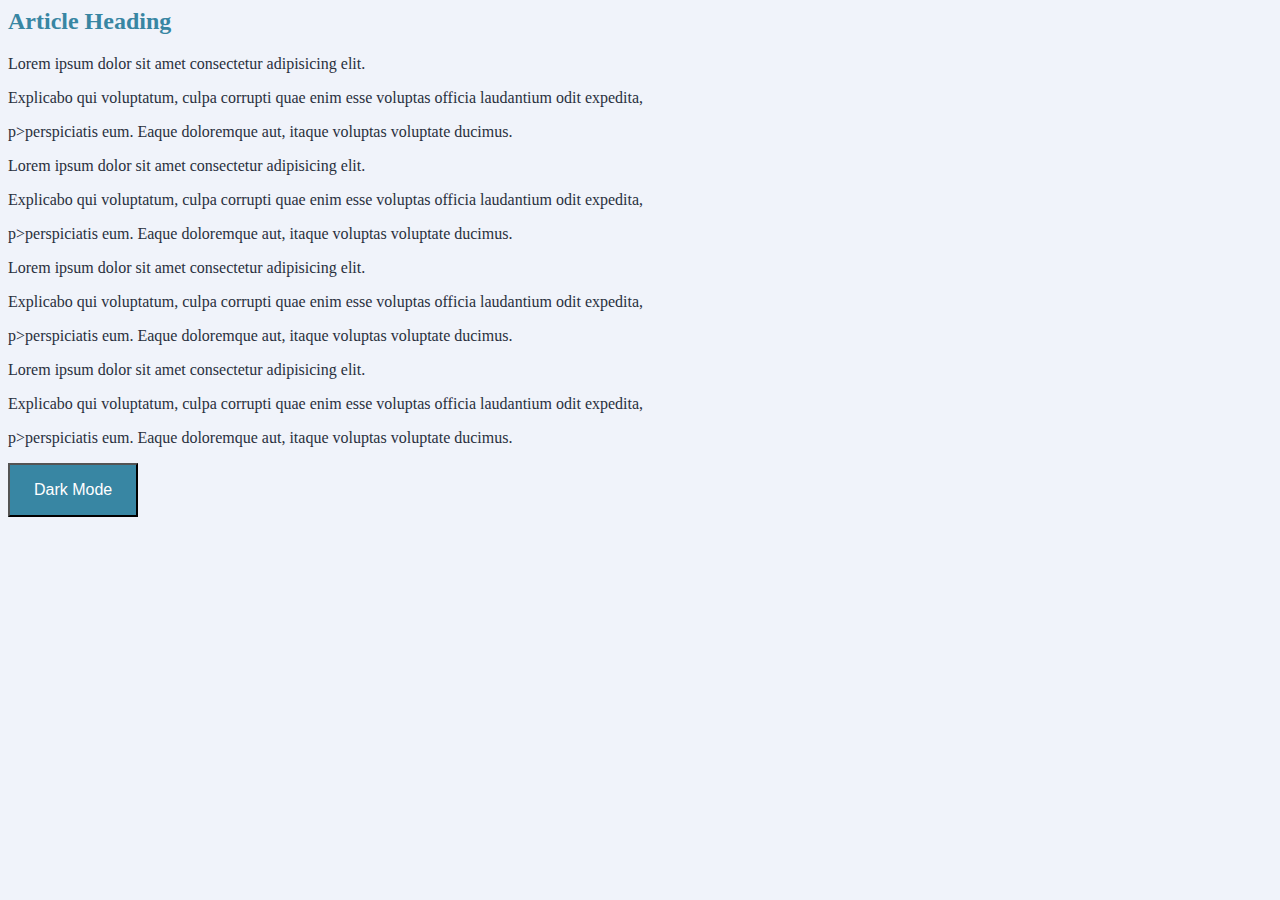
<file: ToggleTheme/index.html>
<html lang="en">
<head>
    <meta charset="UTF-8">
    <meta http-equiv="X-UA-Compatible" content="IE=edge">
    <meta name="viewport" content="width=device-width, initial-scale=1.0">
    <link rel="stylesheet" href="style.css">
    <script src="app.js" defer></script>
    <title>Toggle-Theme</title>
</head>
<body>
    <article>
        <h2>Article Heading</h2>
        <p>Lorem ipsum dolor sit amet consectetur adipisicing elit.</p><p> Explicabo qui voluptatum,
             culpa corrupti quae enim esse voluptas officia laudantium odit expedita,</p> 
             <p>p>perspiciatis eum. Eaque doloremque aut, itaque voluptas voluptate ducimus.</p>
             <p>Lorem ipsum dolor sit amet consectetur adipisicing elit.</p><p> Explicabo qui voluptatum,
                culpa corrupti quae enim esse voluptas officia laudantium odit expedita,</p> 
                <p>p>perspiciatis eum. Eaque doloremque aut, itaque voluptas voluptate ducimus.</p>
                <p>Lorem ipsum dolor sit amet consectetur adipisicing elit.</p><p> Explicabo qui voluptatum,
                    culpa corrupti quae enim esse voluptas officia laudantium odit expedita,</p> 
                    <p>p>perspiciatis eum. Eaque doloremque aut, itaque voluptas voluptate ducimus.</p>
                    <p>Lorem ipsum dolor sit amet consectetur adipisicing elit.</p><p> Explicabo qui voluptatum,
                        culpa corrupti quae enim esse voluptas officia laudantium odit expedita,</p> 
                        <p>p>perspiciatis eum. Eaque doloremque aut, itaque voluptas voluptate ducimus.</p>
             
             
        
        <button class="toggle-theme">Dark Mode</button>
    </article>
</body>
</html>
</file>
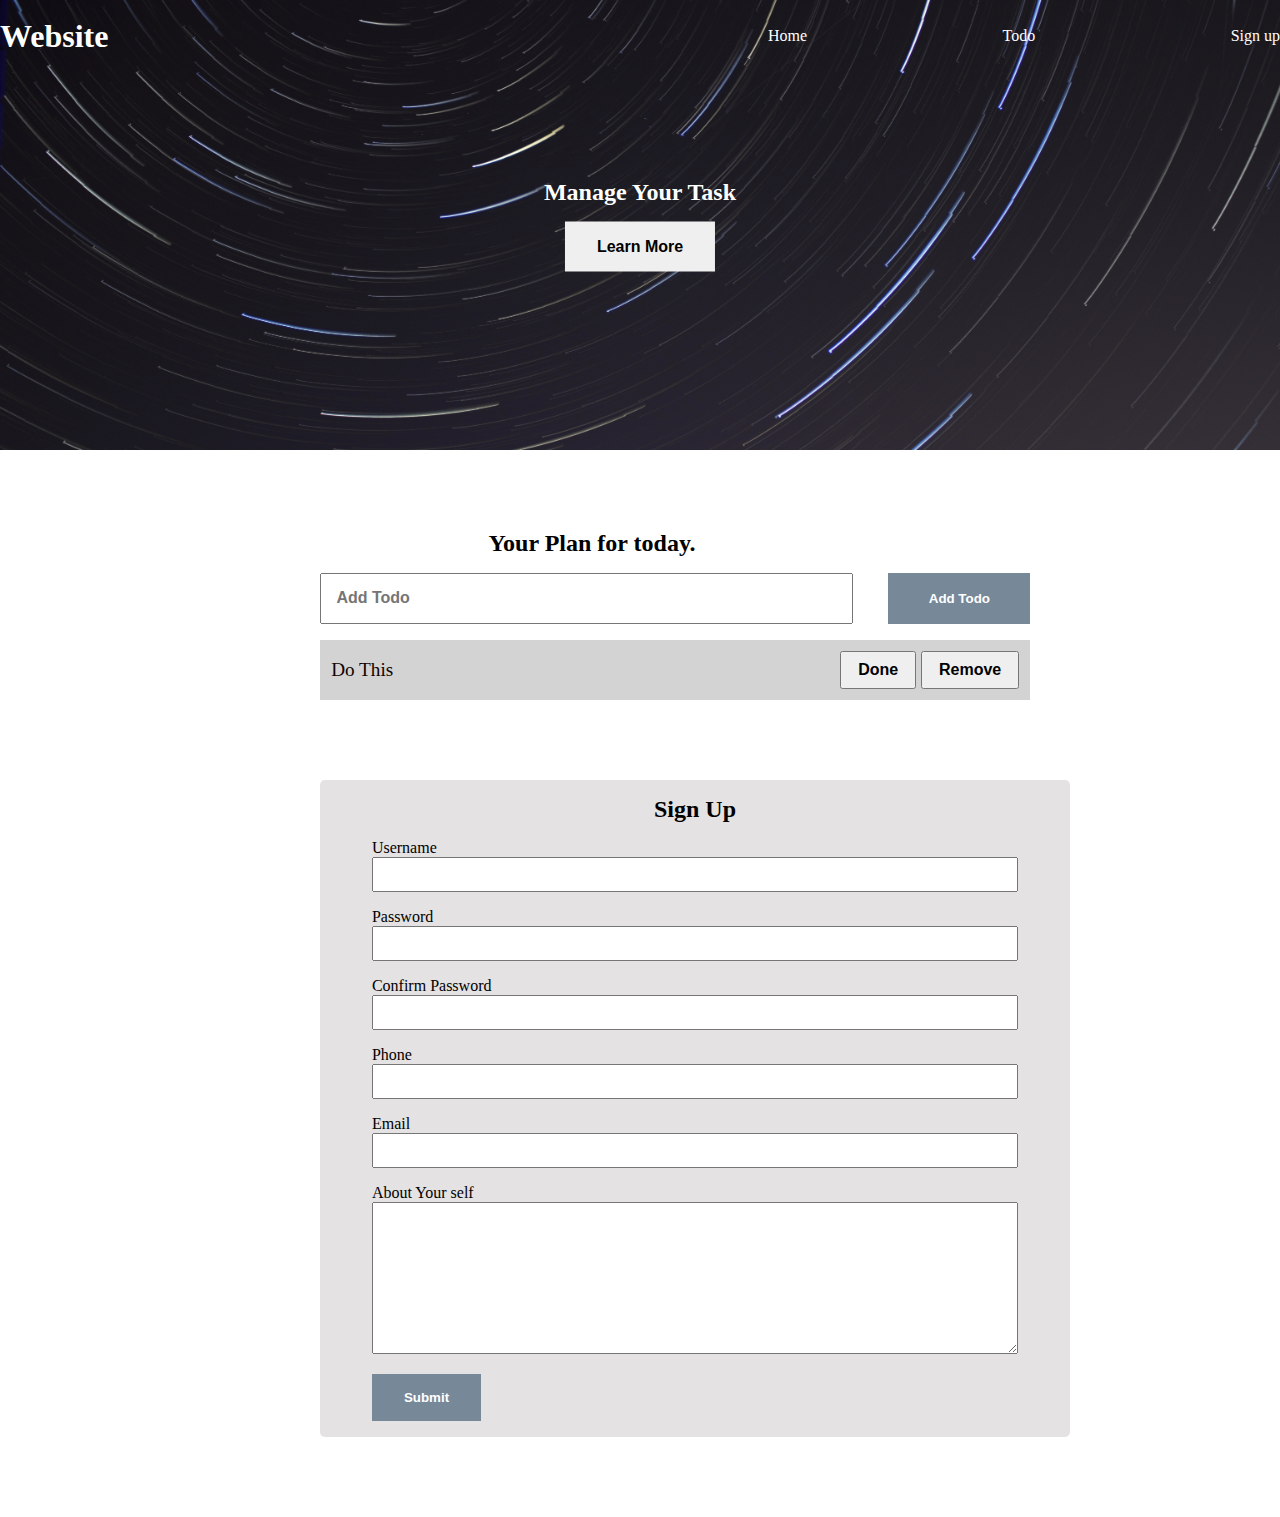
<file: website with html & css/index.html>
<!DOCTYPE html>
<html>

<head>
    <title>My Website</title>
    <link rel="stylesheet" href="style.css">
    <script src="deligation.js" defer></script>
</head>

<body>
    <header class="header">
        <nav class="nav container">
            <h1 class="logo">Website</h1>
            <ul class="nav-items">
                <li class="nav-item"><a href="#home.html">Home</a></li>
                <li class="nav-item"><a href="">Todo</a></li>
                <li class="nav-item"><a href="">Sign up</a></li>
            </ul>
        </nav>
        <div class="headline">
            <h2 id="main-heading"> Manage Your Task <span style="display: none;">Hellow</span></h2>
            <button class="btn btn-headline">Learn More</button>
        </div>

    </header>

    <section class="section-todo container">
        <h2>Your Plan for today.</h2>
        <form class="form-todo">
            <input type="text" placeholder="Add Todo">
            <input type="submit" value="Add Todo" class="btn">
        </form>
        <ul class="todo-list">
            <li>
                <span class="text">Do this</span>
                <div class="todo-buttons">
                    <button class="todo-btn done">Done</button>
                    <button class="todo-btn remove">Remove</button>
                </div>
            </li>
        </ul>
    </section>

    <section class="section-signup container">
        <h2>Sign Up</h2>
        <form class="signup-form">
            <div class="form-group">
                <label for="username">Username</label>
                <input type="text" name="username" id="username"> 
            </div>
            <div class="form-group">
                <label for="password">Password</label>
                <input type="password" name="password" id="password"> 
            </div>
            <div class="form-group">
                <label for="confirmPassword">Confirm Password</label>
                <input type="password" name="confirmPassword" id="confirmPassword"> 
            </div>
            <div class="form-group">
                <label for="phone">Phone</label>
                <input type="text" name="phone" id="phone"> 
            </div>
            <div class="form-group">
                <label for="email">Email</label> 
                <input type="email" name="email" id="email"> 
            </div>
            <div class="form-group">
                <label for="about">About Your self</label>
                <textarea name="about" id="about" cols="30" rows="10"></textarea>
                <button type="submit" class="btn signup-btn">Submit</button>
            </div>
            
        </form>

    </section>
</body>

</html>
</file>
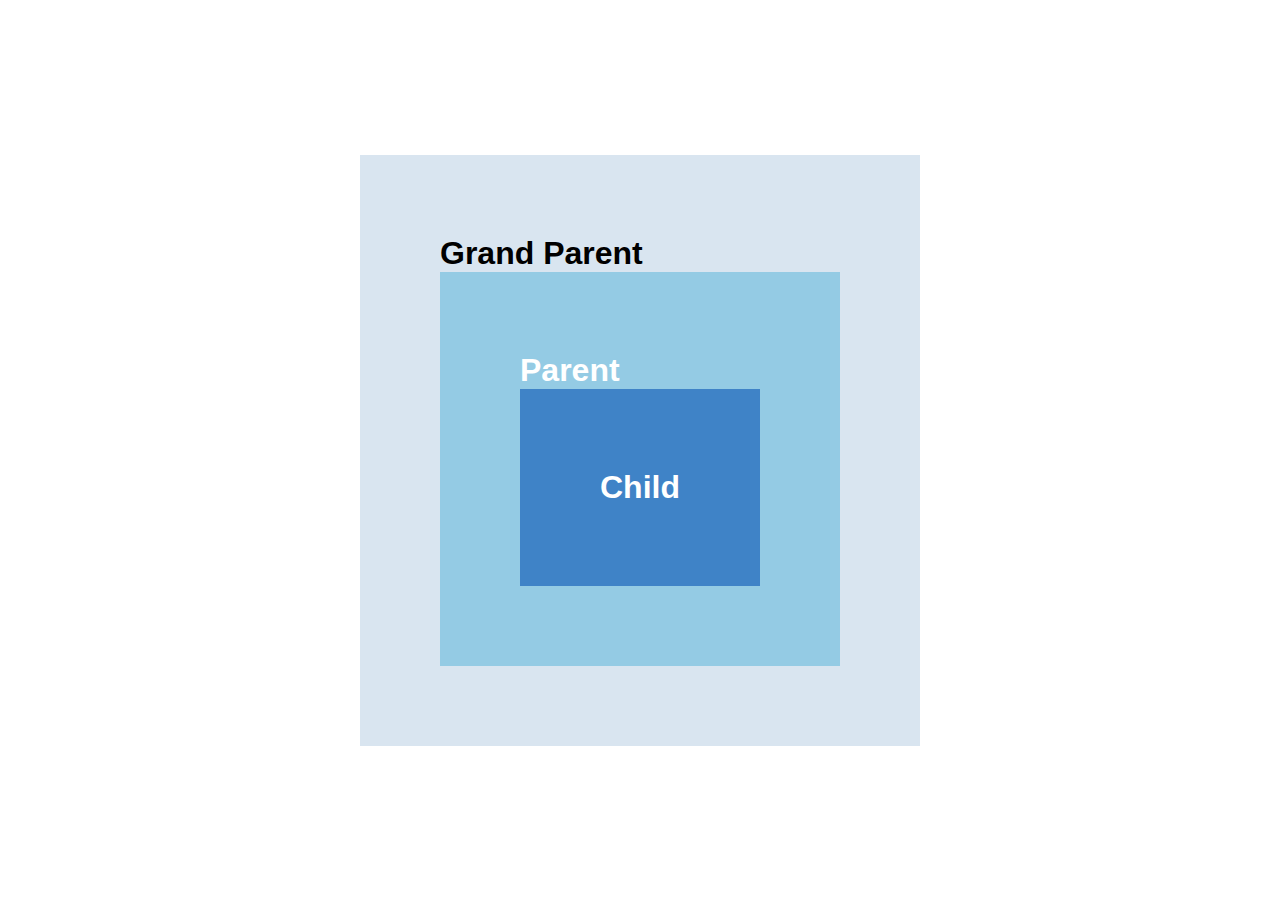
<file: bubblingCapturing.html>
<html lang="en">
<head>
    <meta charset="UTF-8">
    <meta http-equiv="X-UA-Compatible" content="IE=edge">
    <meta name="viewport" content="width=device-width, initial-scale=1.0">
    <link rel="stylesheet" href="bubblingCapturing.css">
    <script src="bubblingCapturing.js"></script>
    <title>Bubbling|Capturing|Deligation</title>
</head>
<body>
  <main>
    <div class="grandparent box">
        Grand Parent
        <div class="parent box">
            Parent
            <div class="child box">
                Child
            </div>
        </div>
    </div>
  </main>
</body>
</html>
</file>
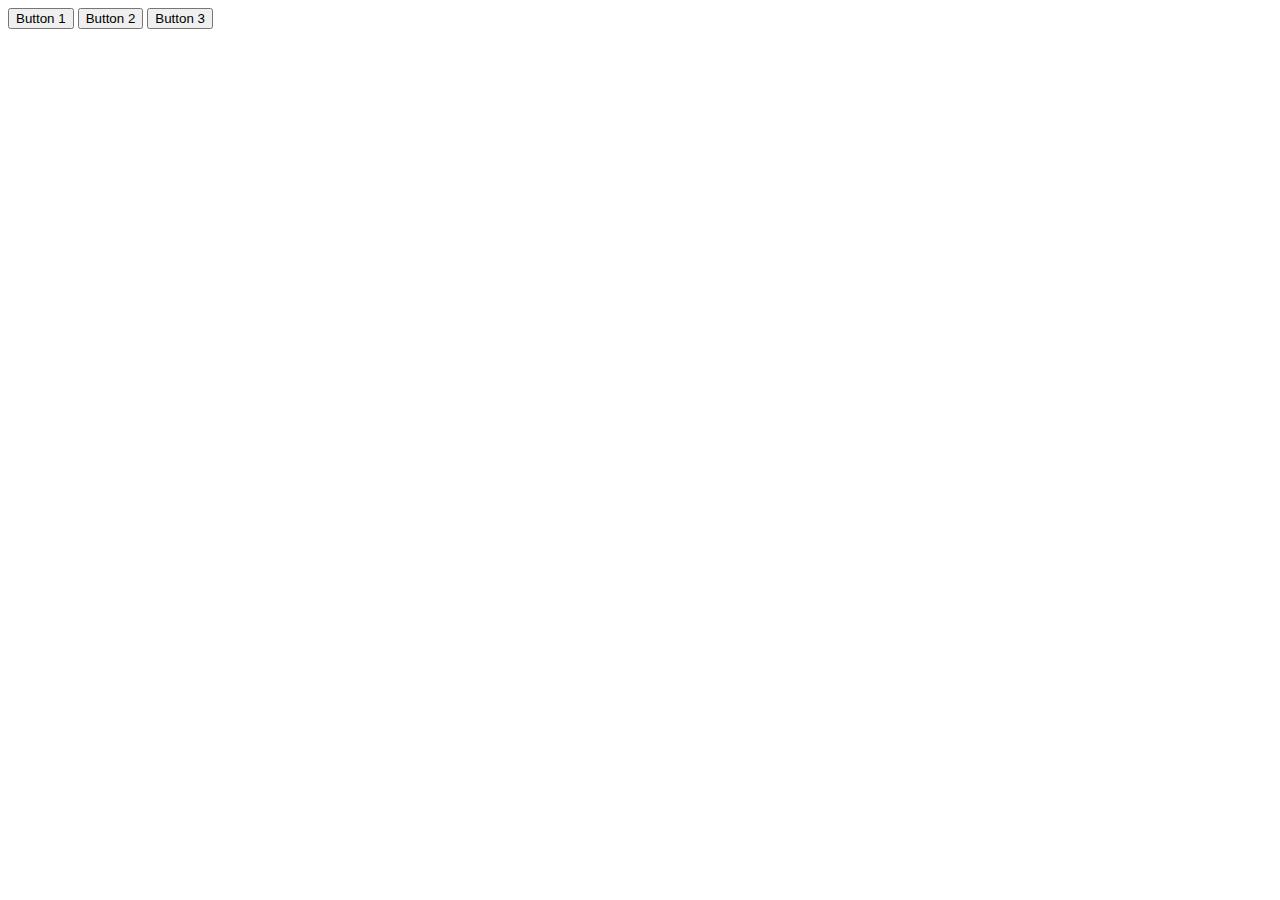
<file: clickEvent.html>
<html lang="en">
<head>
    <meta charset="UTF-8">
    <meta http-equiv="X-UA-Compatible" content="IE=edge">
    <meta name="viewport" content="width=device-width, initial-scale=1.0">
    <script src="eventLitileProject.js" defer></script>
    <title>Document</title>
    
</head>
<body>
    <div class="my-buttons">
        <button id="one">Button 1</button>
        <button id="two">Button 2</button>
        <button id="tree">Button 3</button>
    </div>
</body>
</html>
</file>
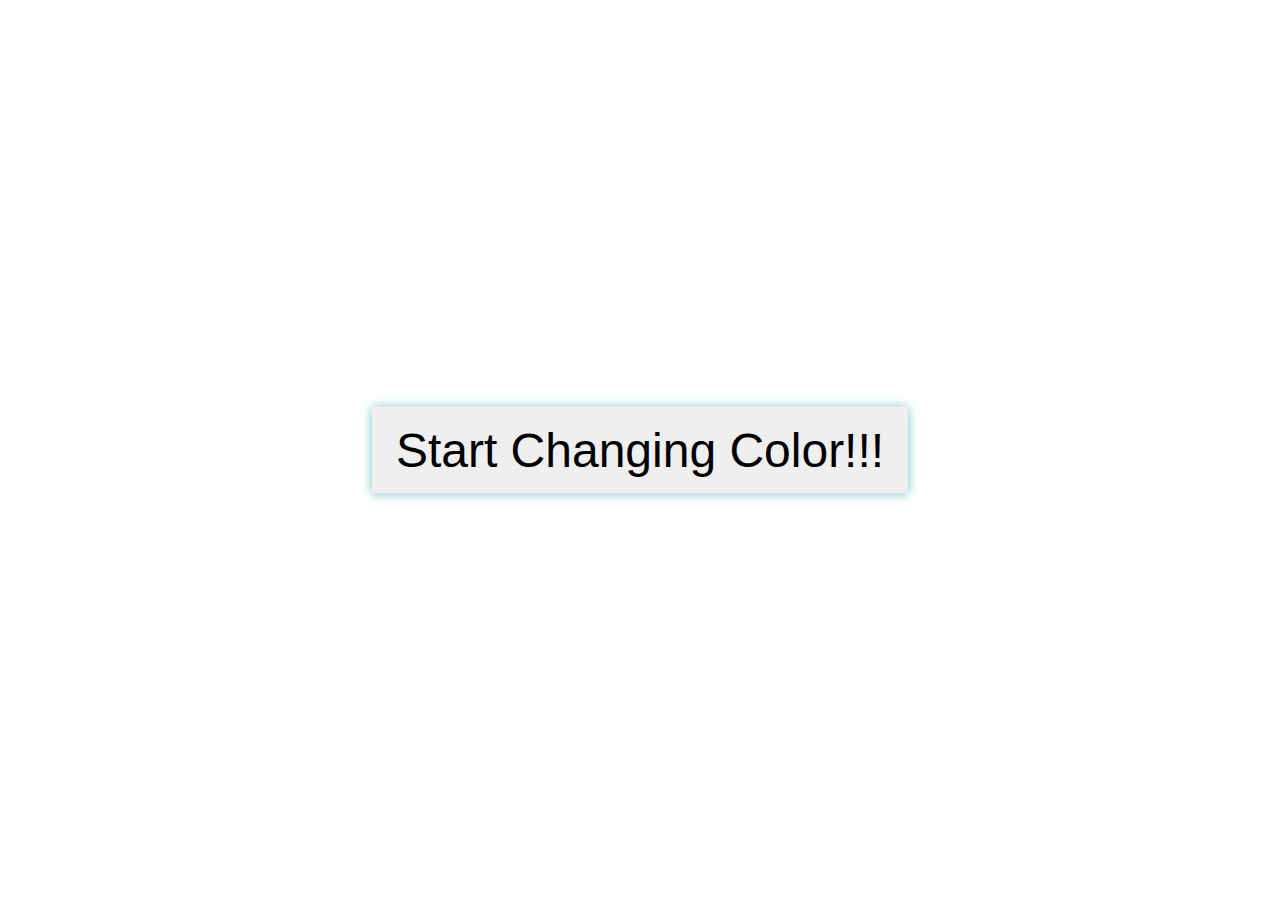
<file: setInterval.html>
<!DOCTYPE html>
<html>
<head>
    <script src="setInterval.js" defer></script>
    <link rel="stylesheet" href="setInterval.css">
	<title>Set Interval</title>
</head>
<body>
<button>Start Changing Color!!!</button>
</body>
</file>
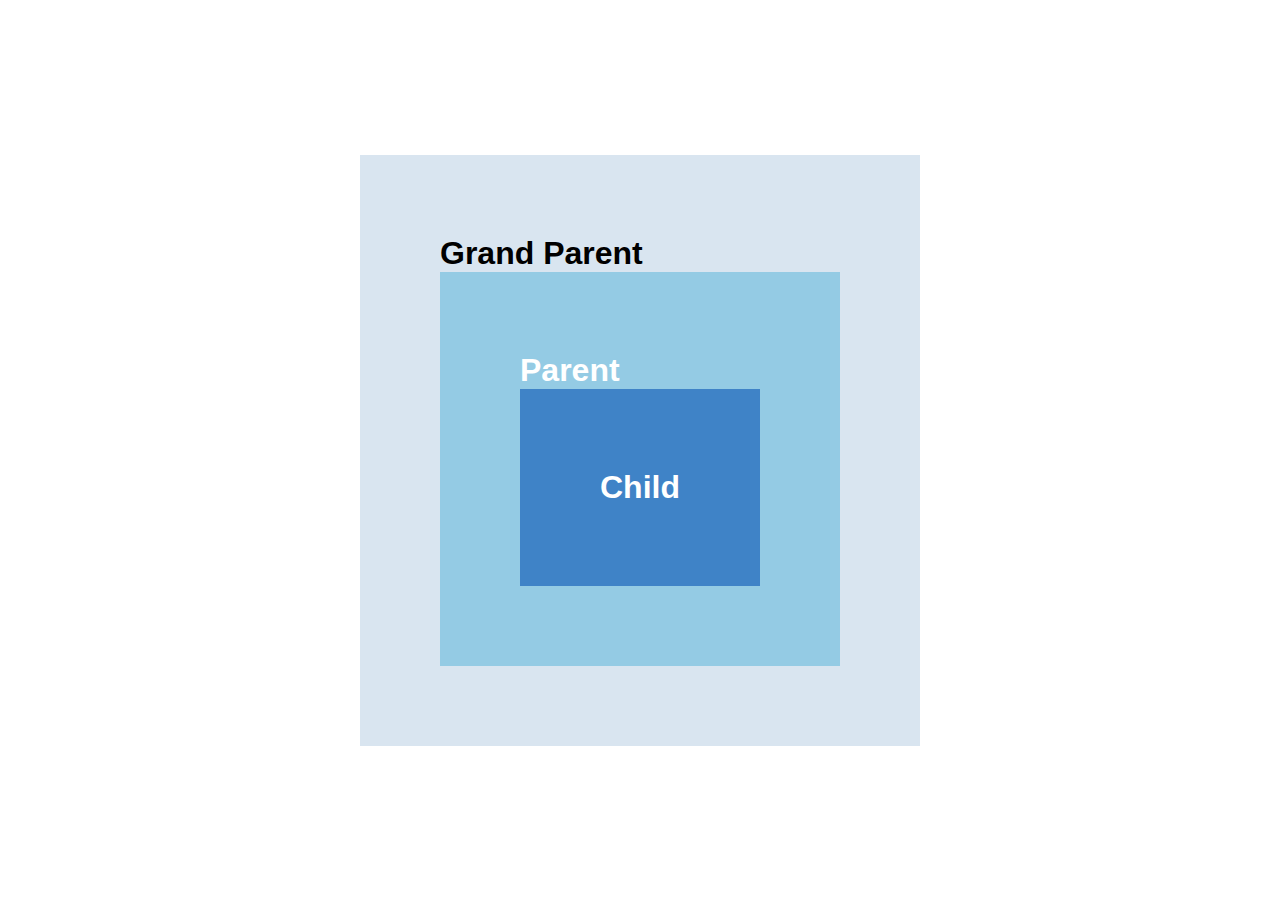
<file: bublling/bubbling.html>
<html lang="en">
<head>
    <meta charset="UTF-8">
    <meta http-equiv="X-UA-Compatible" content="IE=edge">
    <meta name="viewport" content="width=device-width, initial-scale=1.0">
    <link rel="stylesheet" href="bubbling.css">
    <!-- <script src="bubbling.js" defer></script> -->
    <!-- <script src="capturing.js" defer></script> -->
    <script src="delegation.js" defer></script>
    <title>Bubbling|Capturing|Deligation</title>
</head>
<body>
  <main>
    <div class="grandparent box">
        Grand Parent
        <div class="parent box">
            Parent
            <div class="child box">
                Child
            </div>
        </div>
    </div>
  </main>
</body>
</html>
</file>
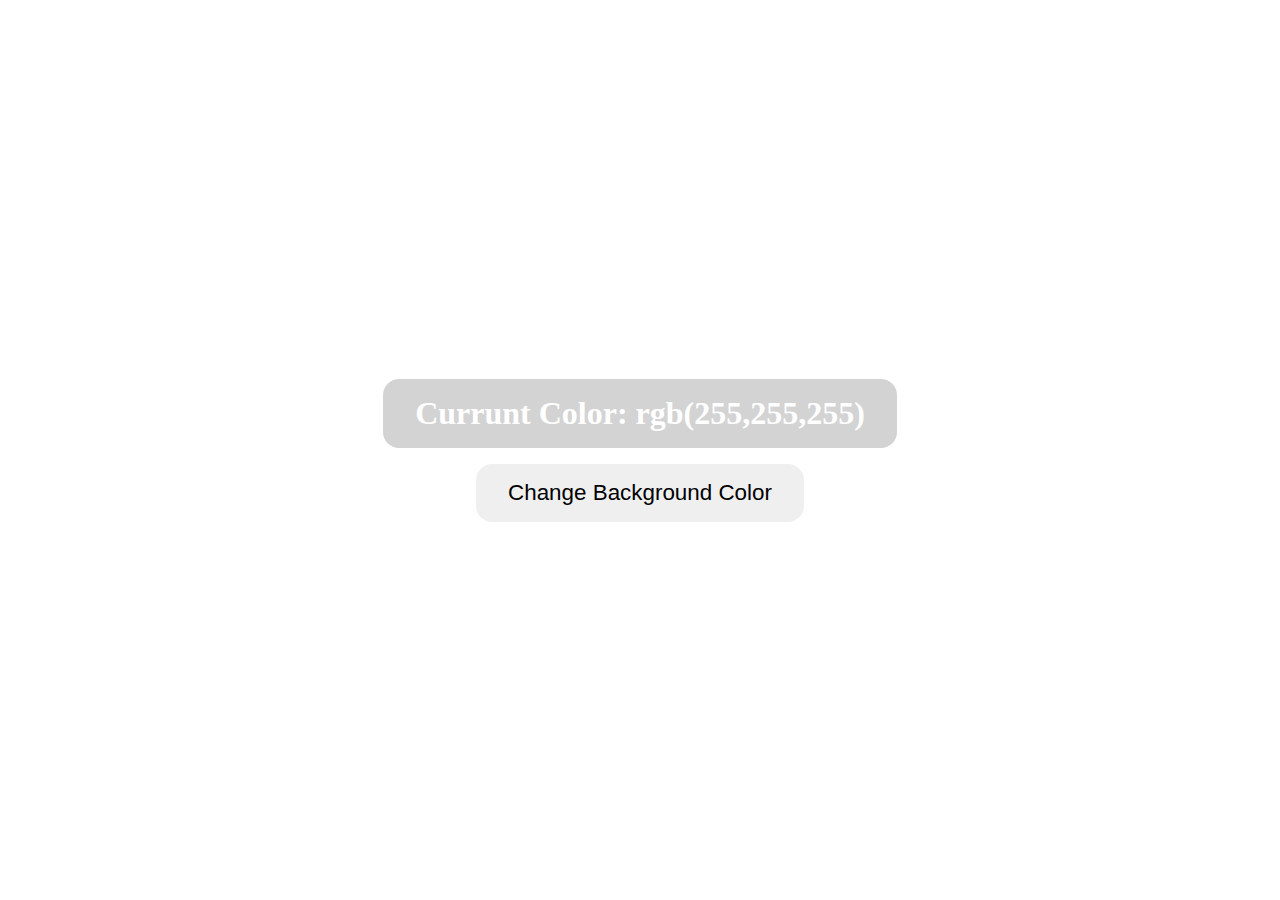
<file: mini project 2/miniProject2.html>
<html lang="en">
<head>
    <meta charset="UTF-8">
    <meta http-equiv="X-UA-Compatible" content="IE=edge">
    <meta name="viewport" content="width=device-width, initial-scale=1.0">
    <link rel="stylesheet" href="miniProject2.css">
    <script src="miniProject2.js" defer></script>
    <title>Random Color Changing</title>
</head>
<body>
    <main>
        <div class="container">
            <h1>Currunt Color: <span class="currunt-color">rgb(255,255,255)</span></h1>
            <button>Change Background Color</button>
        </div>
    </main>
</body>
</html>
</file>
<file: ToggleTheme/style.css>
:root{
    --color-text : hsl(218,20%,20%);
    --color-body : hsl(222, 50%, 96%);
    --color-primary : #3886a3;
    --color-primary-light : hsl(218,49%,50%);
}
h2{
    color: var(--color-primary);
}

.toggle-theme{
    border: m=none;
    outline: none;
    font-size: inherit;
    padding: 1rem 1.5rem;
    background: var(--color-primary);
    color: white;
    cursor: pointer;
    transition: 0.35 bacground;
}

.toggle-theme:hover{
    background: var(--color-primary-light);
}

body{
    background: var(--color-body);
    font-family: Cambria, Cochin, Georgia, Times, 'Times New Roman', serif;
}

p{
    color: var(--color-text);
}
.dark-mode{
    --color-text : hsl(219, 19%, 85%);
    --color-body : hsl(218,49%,10%);
    --color-primary : hsl(218, 29%, 52%);
    --color-primary-light : hsl(218,49%,43%);
}
</file>
<file: website with html & css/style.css>
*{
    box-sizing: border-box;
    padding: 0;
    margin: 0;
}

body{
    font-family: cursive;
}

a{
    text-decoration: none;
    color: white;
}

.header{
    position: relative;
    min-height: 50vh;
    background:url('walpaper.jpg');
    background-position: center;
    background-size: cover;
    background-repeat: no-repeat;
    color: white;

}

.containere{
    max-width: 1200px;
    width: 90%;
    margin: auto;
}

.nav{
    display: flex;
    min-height: 8vh;
    justify-content: space-between;
    align-items: center;
}

.nav-items{
    width: 40%;
    display: flex;
    list-style-type: none;
    justify-content: space-between;
}

.headline{
    text-align: center;
    position: absolute;
    top: 50%;
    left: 50%;
    transform: translate(-50%,-50%);
}

.btn{
    display: inline-block;
    outline: none;
    border: none;
    cursor: pointer;
}

.btn-headline{
    padding: 1rem 2rem;
    font-size: 1rem;
    margin-top: 1rem;
    font-weight: 700;
}

.section-todo{
    margin-top: 5rem;
    text-align: center;
    margin-right: 6rem;
}

.form-todo{

    
    min-height: 5vh;
    width: 60%;
    display: flex;
    justify-content: space-between;
    margin-left: 20rem;
    margin-top: 1rem;
    
}

.form-todo input{
    min-height: 100%;
}

.form-todo input[type="text"]{
    width: 75%;
    padding: 0.9rem;
    font-size: 1rem;
    font-weight: 600;
}

.form-todo input[type="submit"]{
    width: 20%;
    background: lightslategray;
    color: white;
    font-weight: bold;
}

.todo-list{
    text-align: left;
    font-size: 1.2rem;
    list-style-type: none;
    width: 60%;
    margin-left: 20rem;
}

.todo-list li{
    padding: 0.7rem;
    background: lightgray;
    color:rgb(17, 1, 1);
    margin-top: 1rem;
    text-transform: capitalize;
    display: flex;
    justify-content: space-between;
    align-items: center;
}
.todo-btn{
    /* min-height: 100%; */
    padding: 0.5rem 1rem;
    font-size: 1rem;
    font-weight: bold;
    cursor: pointer;
}
.section-signup{

    margin: 5rem auto;
    margin-left: 20rem;
    /* margin-right: 15rem; */
    text-align: center;
    background-color: rgb(228, 226, 226);
    border-radius: 5px;
    max-width: 750px;
    padding: 1rem;
}

.signup-form{
    max-width: 700px;
    width: 90%;
    margin: auto;
    text-align: left;
}

.signup-form label {
    display: block;
}

.signup-form input {
    display: block;
    width: 100%;
    padding: 0.5rem;
}

.form-group{

    margin-top: 1rem;
}

.signup-form textarea{
    width: 100%;
}
.signup-btn{
    background: lightslategray;
    color: white;
    font-weight: bold;
    padding:1rem 2rem ;
    display: inline-block;
    margin: auto;
    margin-top: 1rem;
}
</file>
<file: bubblingCapturing.css>
*{
    padding: 0;
    margin: 0;
    box-sizing: border-box;
}

body{
    font-family: Arial, Helvetica, sans-serif;
}

main{
    display: flex;
    justify-content: center;
    align-items: center;
    height: 100vh;
}

.box{
    min-width: 100px;
    min-height: 100px;
    padding: 5rem;
    color: white;
    font-weight: bold;
    font-size: 2rem;
    cursor: pointer;
}

.grandparent{
    background:rgb(217, 229, 240);
    color:black
}

.parent{
    background: rgb(148, 203, 228);

}

.child{
    background: rgb(63, 131, 199);
}
</file>
<file: setInterval.css>
button{
    position: absolute;
    top: 50%;
    left: 50%;
    transform: translate(-50%,-50%);
    padding: 1rem 1.5rem;
    border: none;
    outline: none;
    cursor: pointer;
    font-size: 3rem;
    box-shadow: 0px 0px 10px rgb(116, 194, 194);
    transition: all 0.4s;
}

button:hover{
    box-shadow: 0px 0px 20px rgb(38, 80, 80);
}
</file>
<file: bublling/bubbling.css>
*{
    padding: 0;
    margin: 0;
    box-sizing: border-box;
}

body{
    font-family: Arial, Helvetica, sans-serif;
}

main{
    display: flex;
    justify-content: center;
    align-items: center;
    height: 100vh;
}

.box{
    min-width: 100px;
    min-height: 100px;
    padding: 5rem;
    color: white;
    font-weight: bold;
    font-size: 2rem;
    cursor: pointer;
}

.grandparent{
    background:rgb(217, 229, 240);
    color:black
}

.parent{
    background: rgb(148, 203, 228);

}

.child{
    background: rgb(63, 131, 199);
}
</file>
<file: mini project 2/miniProject2.css>
*{
    box-sizing: border-box;
    padding: 0;
    margin: 0;
}

main{
    min-height: 100vh;
    display: flex;
    justify-content: center;
    align-items: center;
    text-align: center;
}

h1{
    padding: 1rem 2rem;
    background-color: lightgray;
    color: white;
    border-radius: 1rem;
}

button{
    padding: 1rem 2rem;
    font-size: 1.4rem;
    border-radius: 1rem;
    cursor: pointer;
    margin-top: 1rem;
    border: none;
    outline: none;
    transition:background 0.45;
}

button:hover{
    background: rgb(214,214,214);
}
</file>
